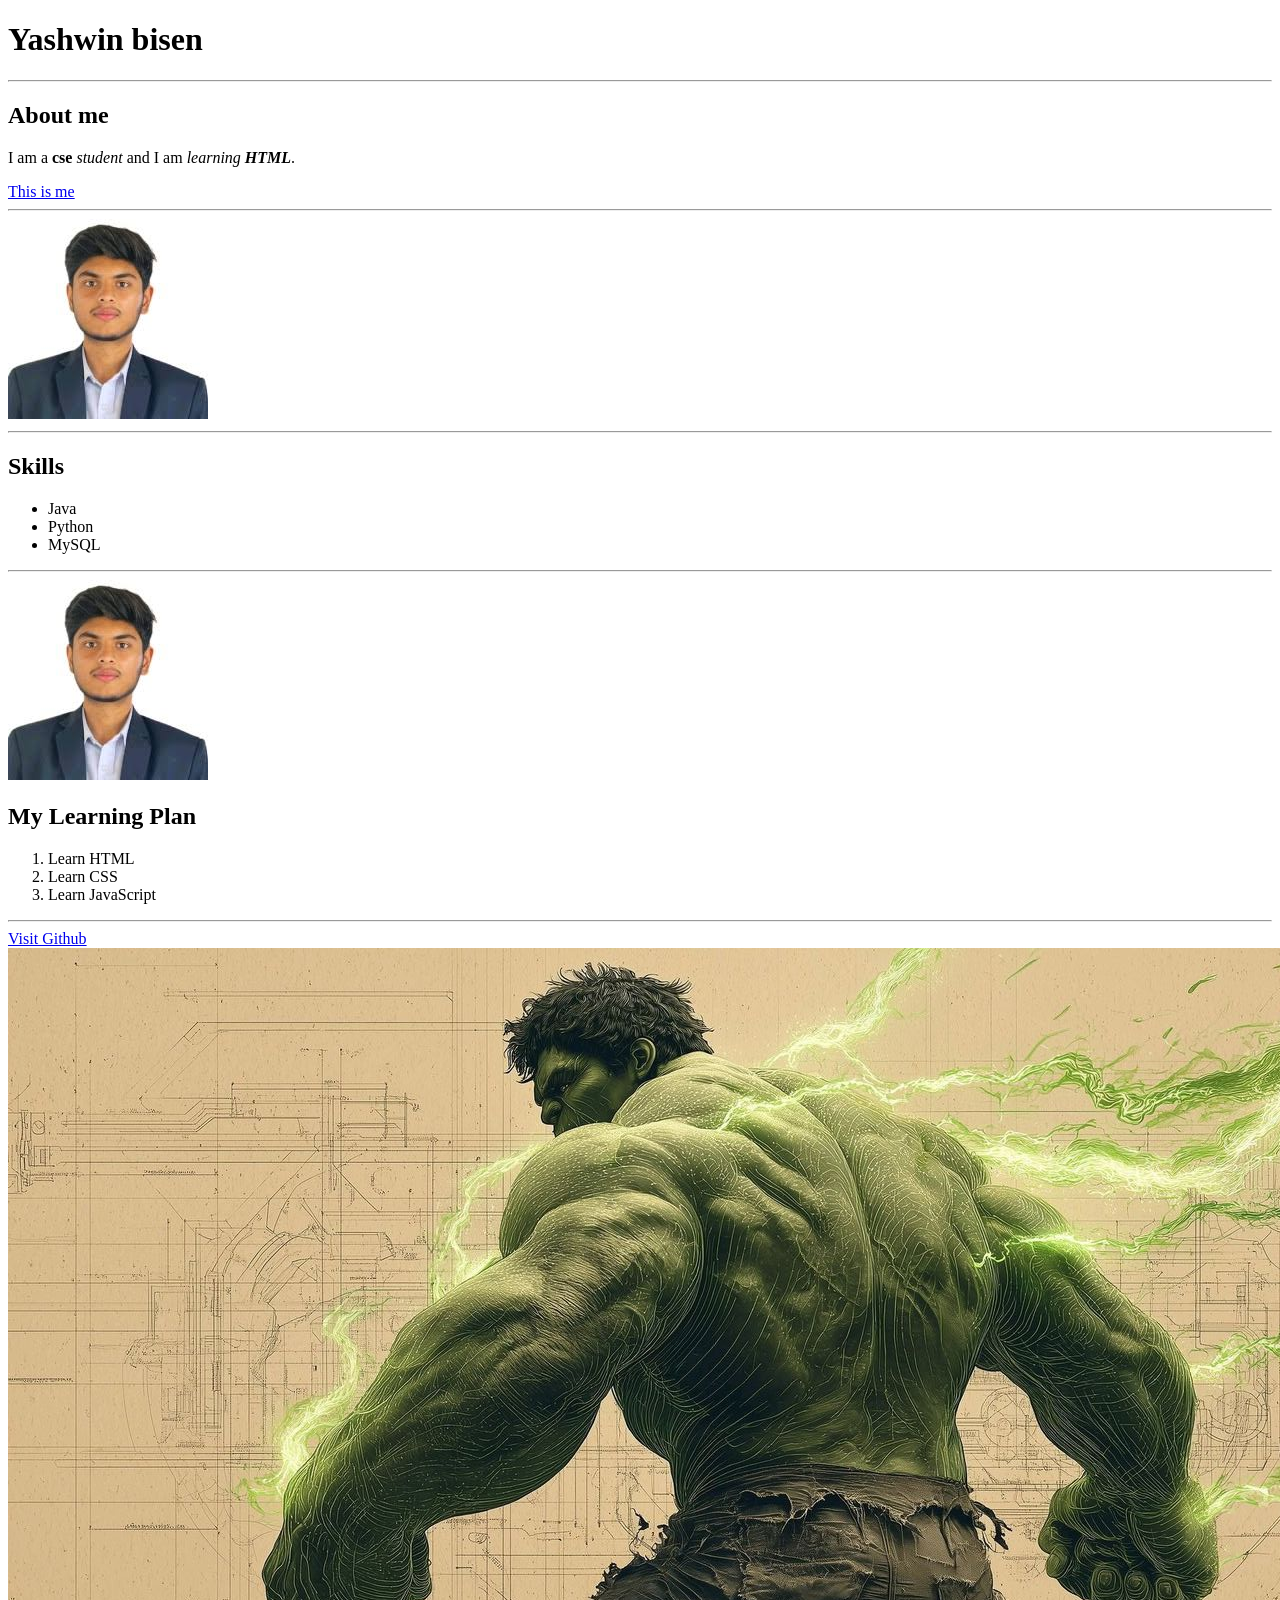
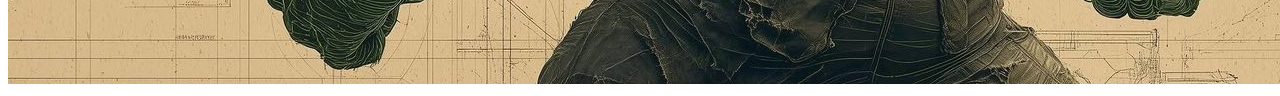
<file: index.html>
<!DOCTYPE html>
<html>
    <head>
        <title>My website</title>
    </head>

    <body>
        <!--this is practice-->
        <h1>Yashwin bisen</h1>
        <hr>
        <h2>About me</h2>
        <p>I am a <strong>cse</strong>  <em>student</em> and I am <em>learning <b>HTML</b></em>.</p>
        <a href = "images/yashwin.jpeg" 
           target="_blank">This is me</a>
        <hr>
        <img src="images/yashwin.jpeg" 
             alt="A profile photo"
             width="200">
        <hr>
        <h2>Skills</h2>
        <ul>
            <li>Java</li>
            <li>Python</li>
            <li>MySQL</li>
        </ul>
        <!-- <p>Java<br>Python<br>MySQL</p> -->
        <hr>
        <a href = "images/_.jpeg" target="_blank"> <img src= "images/yashwin.jpeg" > </a>
        
        <!-- <h2>My Skills</h2>

        <ul>
            <li>Java</li>
            <li>Python</li>
            <li>MySQL</li>
            <li>HTML</li>
        </ul>-->


        <h2>My Learning Plan</h2>

        <ol>
            <li>Learn HTML</li>
            <li>Learn CSS</li>
            <li>Learn JavaScript</li>
        </ol> 
        <hr>
        <a href="https://www.github.com" target="_blank">Visit Github</a>
        <img src="images/1058838562403214559.jpeg" alt="This is an image.">
        

    </body>
</html>
</file>
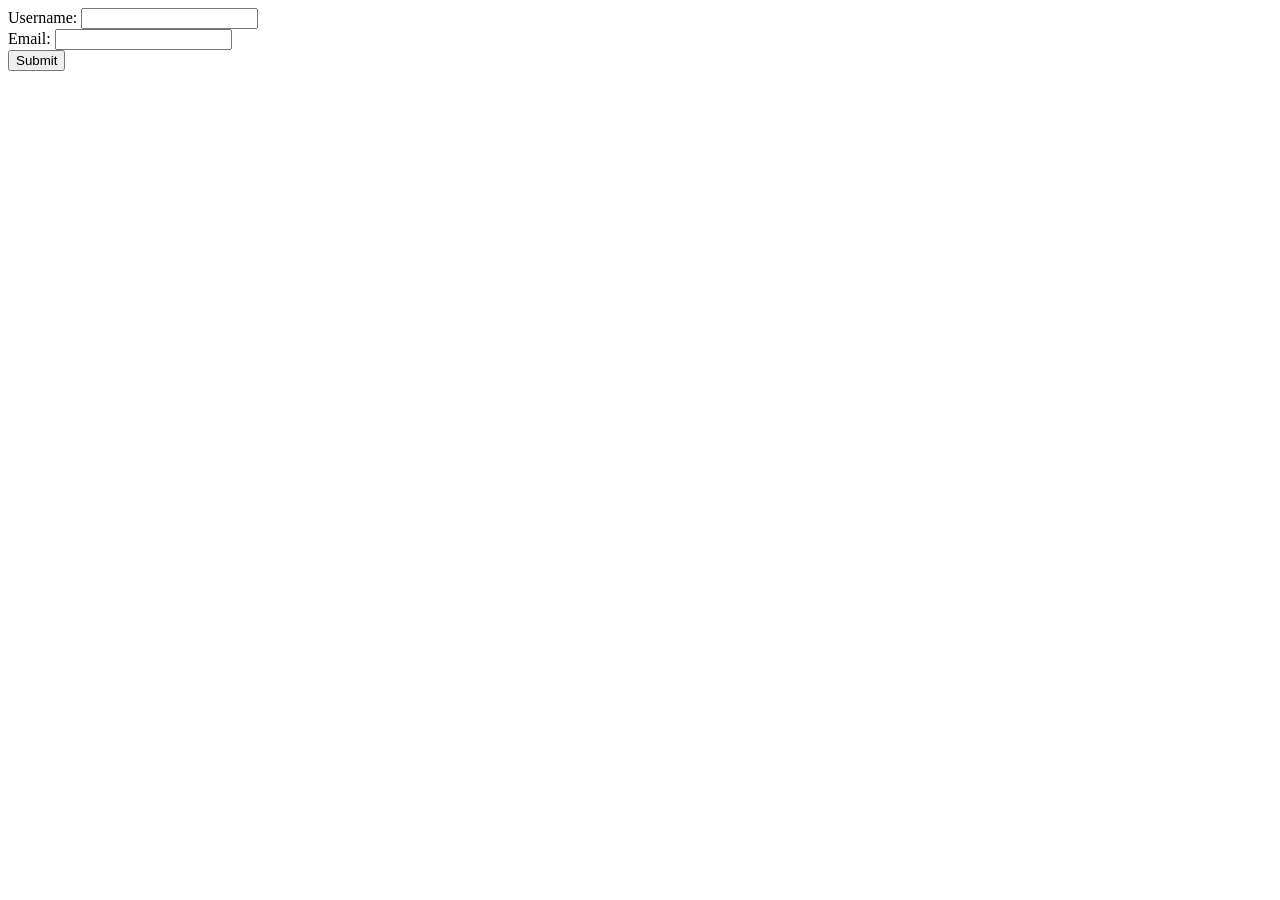
<file: forms.html>
<!DOCTYPE html>
<html>
    <head>
        <title>Forms</title>
    </head>

    <body>
        <form>
            <label for="username">Username:</label>
            <input type="text" name="username" id="username">

            <br></b>
            
            <label for="email">Email:</label>
            <input type="email" name="email" id="email">

            <br></b>

            <button type="submit">Submit</button>

        </form>
    </body>
</html>
</file>
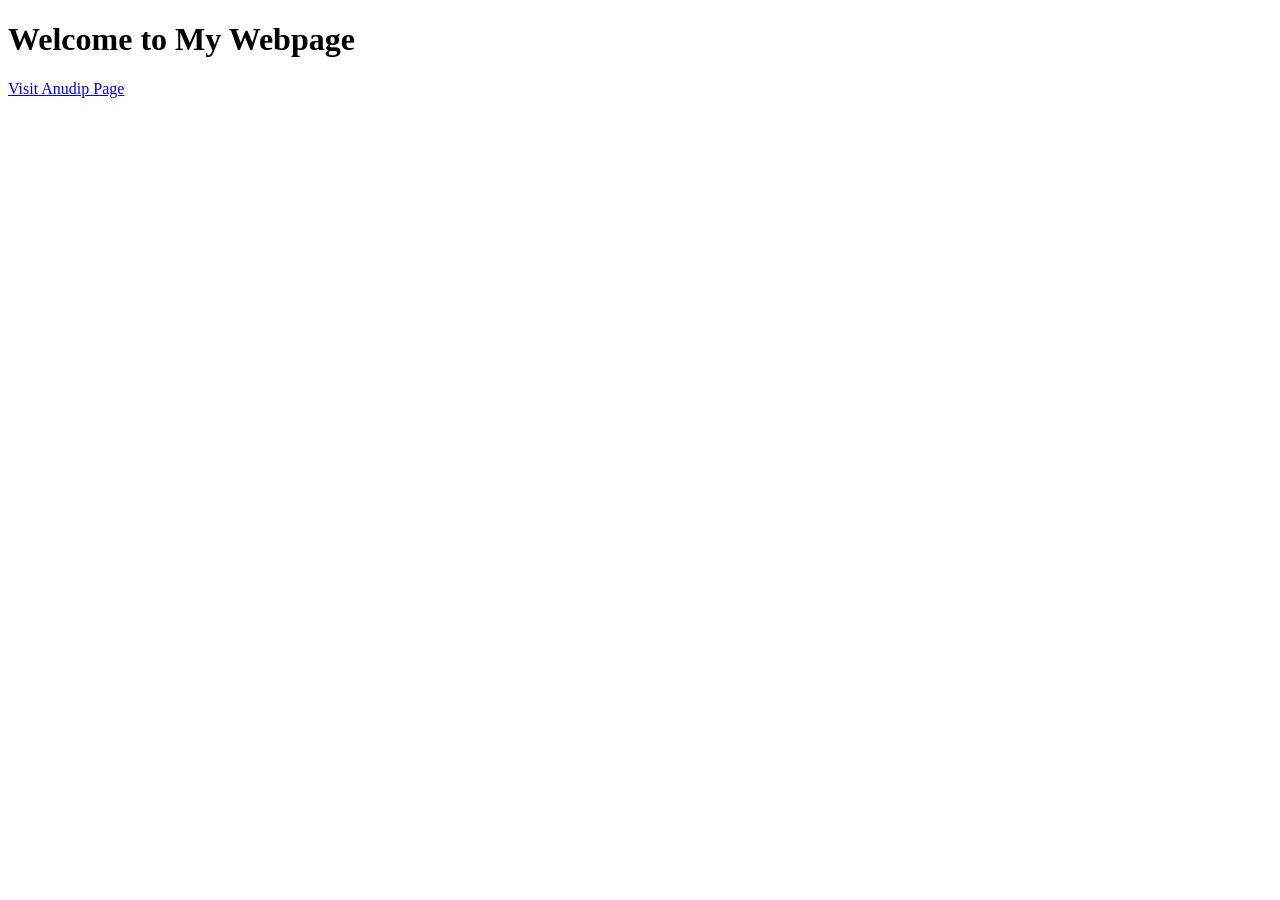
<file: Introduction.html>
<!DOCTYPE html>
<html lang="en">

<head>
    <meta charset="UTF-8">
    <title>My First Webpage</title>
</head>

<body>
    <h1>Welcome to My Webpage</h1>

    <a href="https://www.anudip.org">Visit Anudip Page</a>
</body>

</html>
</file>
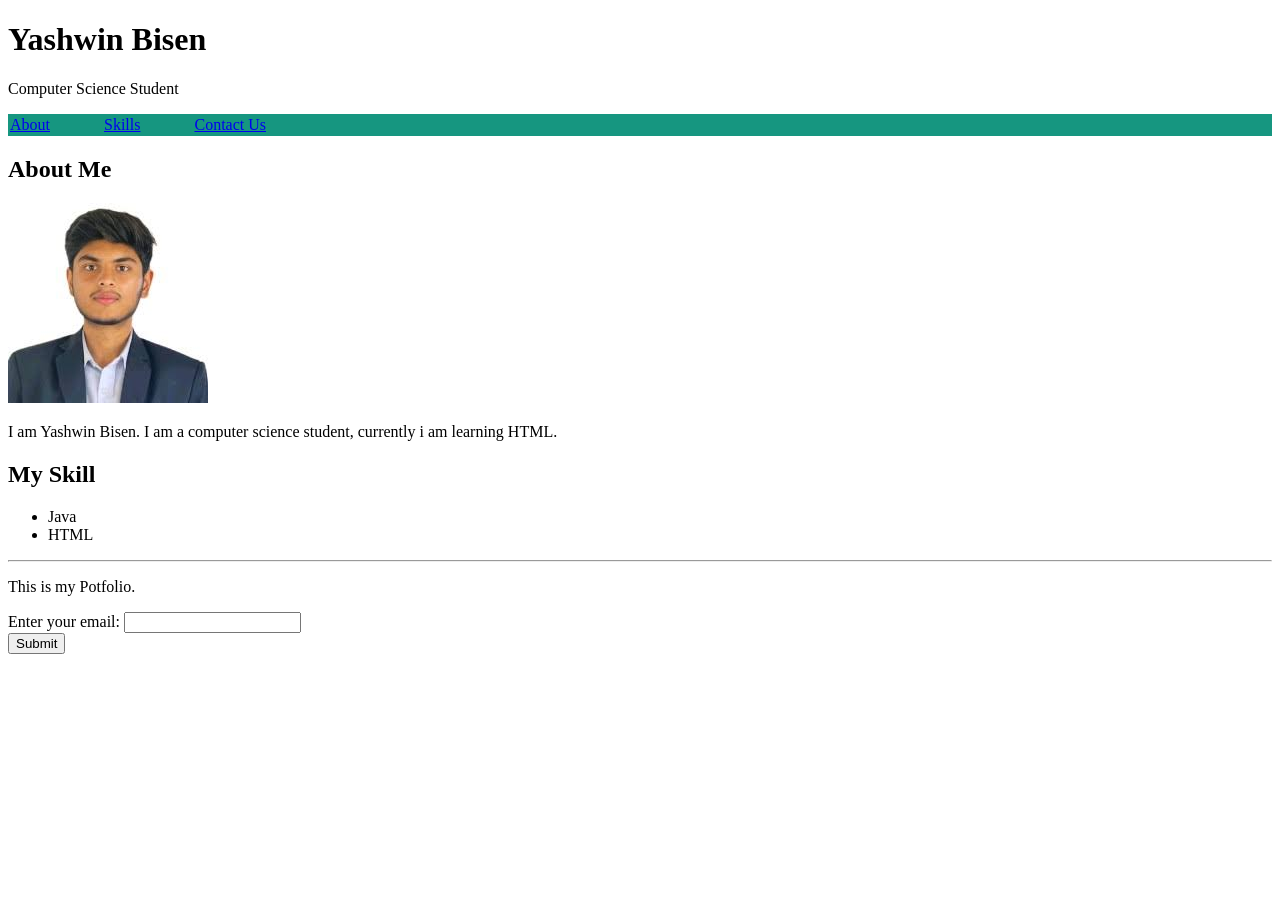
<file: portfolio-meta.html>
<!DOCTYPE html>
<html lang="en">
<head>
    <meta charset="UTF-8">
    <meta name="viewport" content="width=device-width, initial-scale=1.0">
    <meta name="description" content="A computer science student.">

    <title>Portfolio</title>
</head>
<body>
    <header>
        <h1>Yashwin Bisen</h1>
        <p>Computer Science Student</p>
    </header>
    
    <nav style="background-color: rgb(22, 150, 128); padding: 2px;">
        <a href="#about">About</a>
        <a href="#skill" style="padding: 50px;">Skills</a>
        <a href="#contact">Contact Us</a>
    </nav>
    
    <main>
    
        <section id="about">
            <h2>About Me</h2>
            <img src="images/yashwin.jpeg" alt="My profile photo.">
            <p>I am Yashwin Bisen. I am a computer science student, currently i am learning HTML.</p>
        </section>
    
        <section id="skill">
            <h2>My Skill</h2>
            <ul>
                <li>Java</li>
                <li>HTML</li>
            </ul>
        </Section>
    
    </Main>
    <hr>
    <footer>
        <p>This is my Potfolio.</p>
        <section id="contact">
            <form>
                <label for="email">Enter your email:</label>
                <input type="email" name="email" id="email">
                <br>
            </form>
        </section>
        <button type="submit">Submit</button>
    </footer>
</body>
</html>
</file>
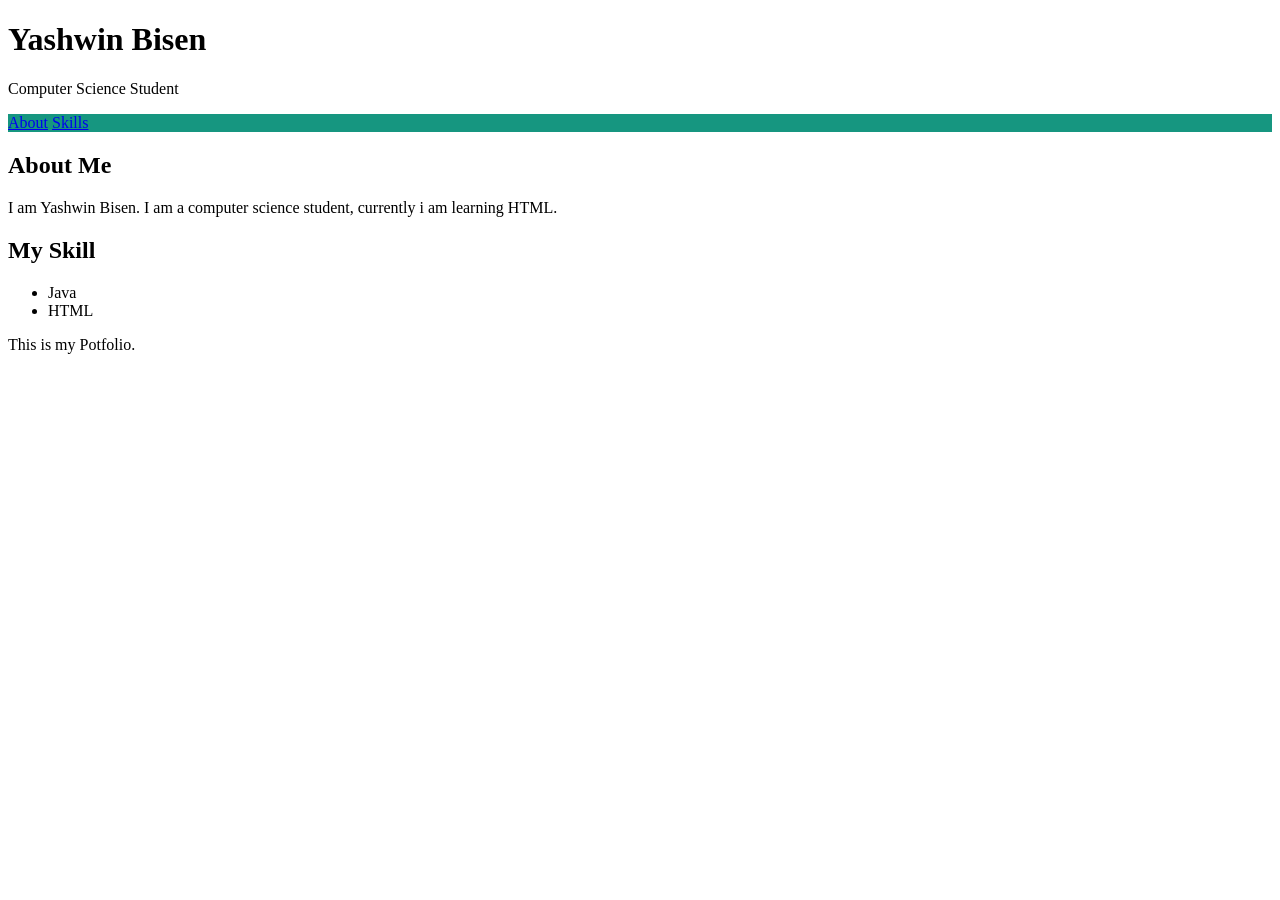
<file: semantic.html>
<!DOCTYPE html>
<html>
    <head>
        <title>
            semantic
        </title>
        <style>
            #id{
                background-color: beige;
            }
        </style>
    </head>
    <body>
        <header>
            <h1>Yashwin  Bisen</h1>
            <p>Computer Science Student</p>
        </header>

        <nav style="background-color: rgb(22, 150, 128);">
            <a href="#about">About</a>
            <a href="#skill">Skills</a>
        </nav>

        <main>

            <section id="about" style="">
                <h2>About Me</h2>
                <p>I am Yashwin Bisen. I am a computer science student, currently i am learning HTML.</p>
            </section>

            <section id="skill">
                <h2>My Skill</h2>
                <ul>
                    <li>Java</li>
                    <li>HTML</li>
                </ul>
            </Section>

        </Main>

        <footer>
            <p>This is my Potfolio.</p>
        </footer>
    </body>
</html>
</file>
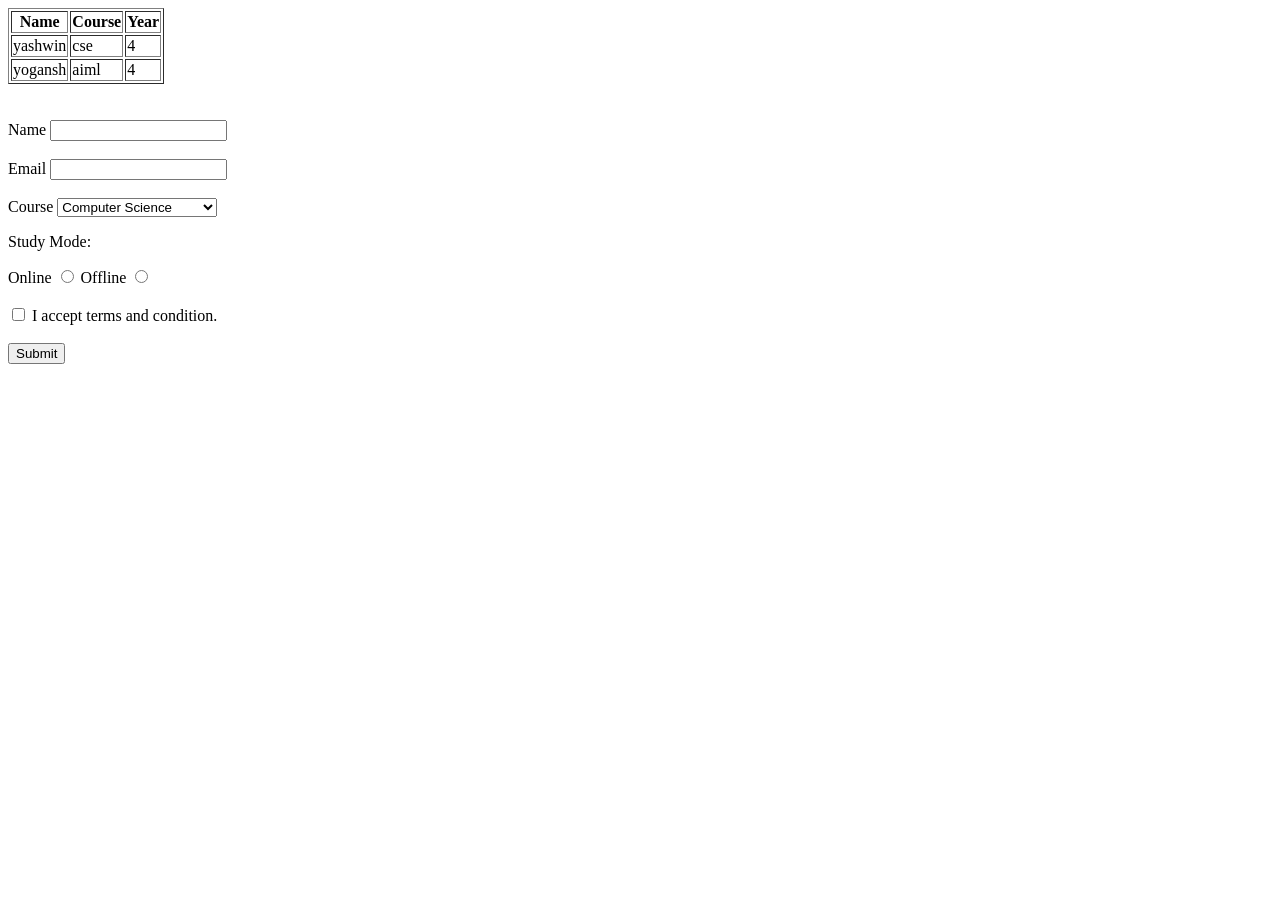
<file: student-registration.html>
<!DOCTYPE html>
<html>
    <head>
        <title>Student Registration</title>
    </head>

    <body>
        <table border="1">
            <tr>
                <th>Name</th>
                <th>Course</th>
                <th>Year</th>
            </tr>
            <tr>
                <td>yashwin</td>
                <td>cse</td>
                <td>4</td>
            </tr>
            <tr>
                <td>yogansh</td>
                <td>aiml</td>
                <td>4</td>
            </tr>
        </table>

        <br></br>
        
        <form>
            <label for="name">Name</label>
            <input type="text" name="name" id="name" required>

            <br></br>

            <label for="email">Email</label>
            <input type="email" name="email" id="email">

            <br></br>

            <label for="course">Course</label>
            <select name="course" id="course">
                <option value="cse">Computer Science</option>
                <option value="it">Information Technology</option>
                <option value="ece">Electronics</option>
            </select>

            <p>Study Mode:</p>

            <label for="online">Online</label>
            <input type="radio" id="online" name="mode" value="online">
            
            <label for="offline">Offline</label>
            <input type="radio" id="offline" name="mode" value="offline">
            
            <br></br>

            <input type="checkbox" name="term" id="term">
            <label for="term">I accept terms and condition.</label>

            <br></br>

            <button type="submit">Submit</button>
            
        </form>


    </body>
</html>
</file>
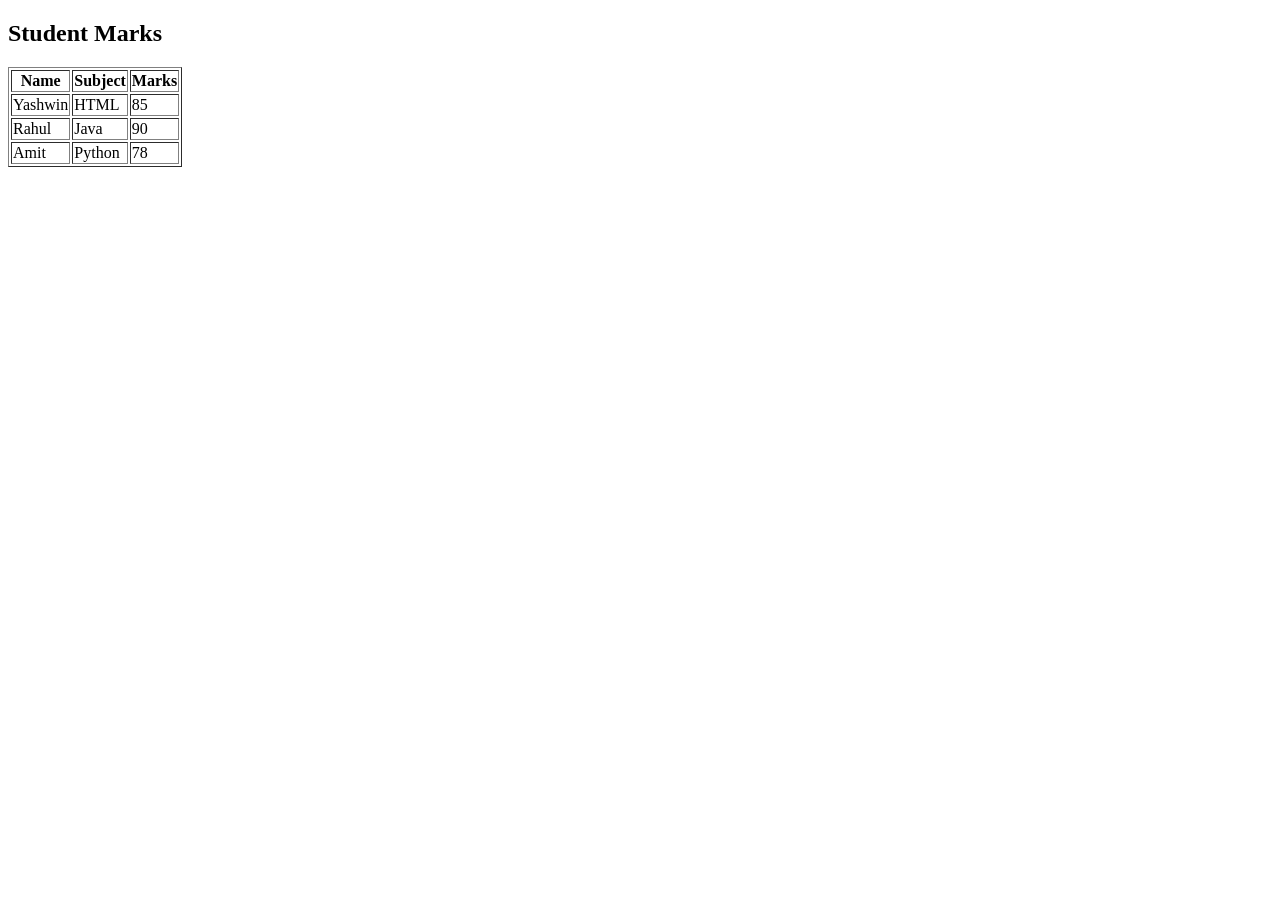
<file: table.html>
<!DOCTYPE html>
<html>
    <head>
        <title>Learning table</title>
    </head>

    <body>
        <h2>Student Marks</h2>
        <table border="1">
            <tr>
                <th>Name</th>
                <th>Subject</th>
                <th>Marks</th>
            </tr>

            <tr>
                <td>Yashwin</td>
                <td>HTML</td>
                <td>85</td>
            </tr>

            <tr>
                <td>Rahul</td>
                <td>Java</td>
                <td>90</td>
            </tr>

            <tr>
                <td>Amit</td>
                <td>Python</td>
                <td>78</td>
            </tr>

        </table>
    </body>
</html>
</file>
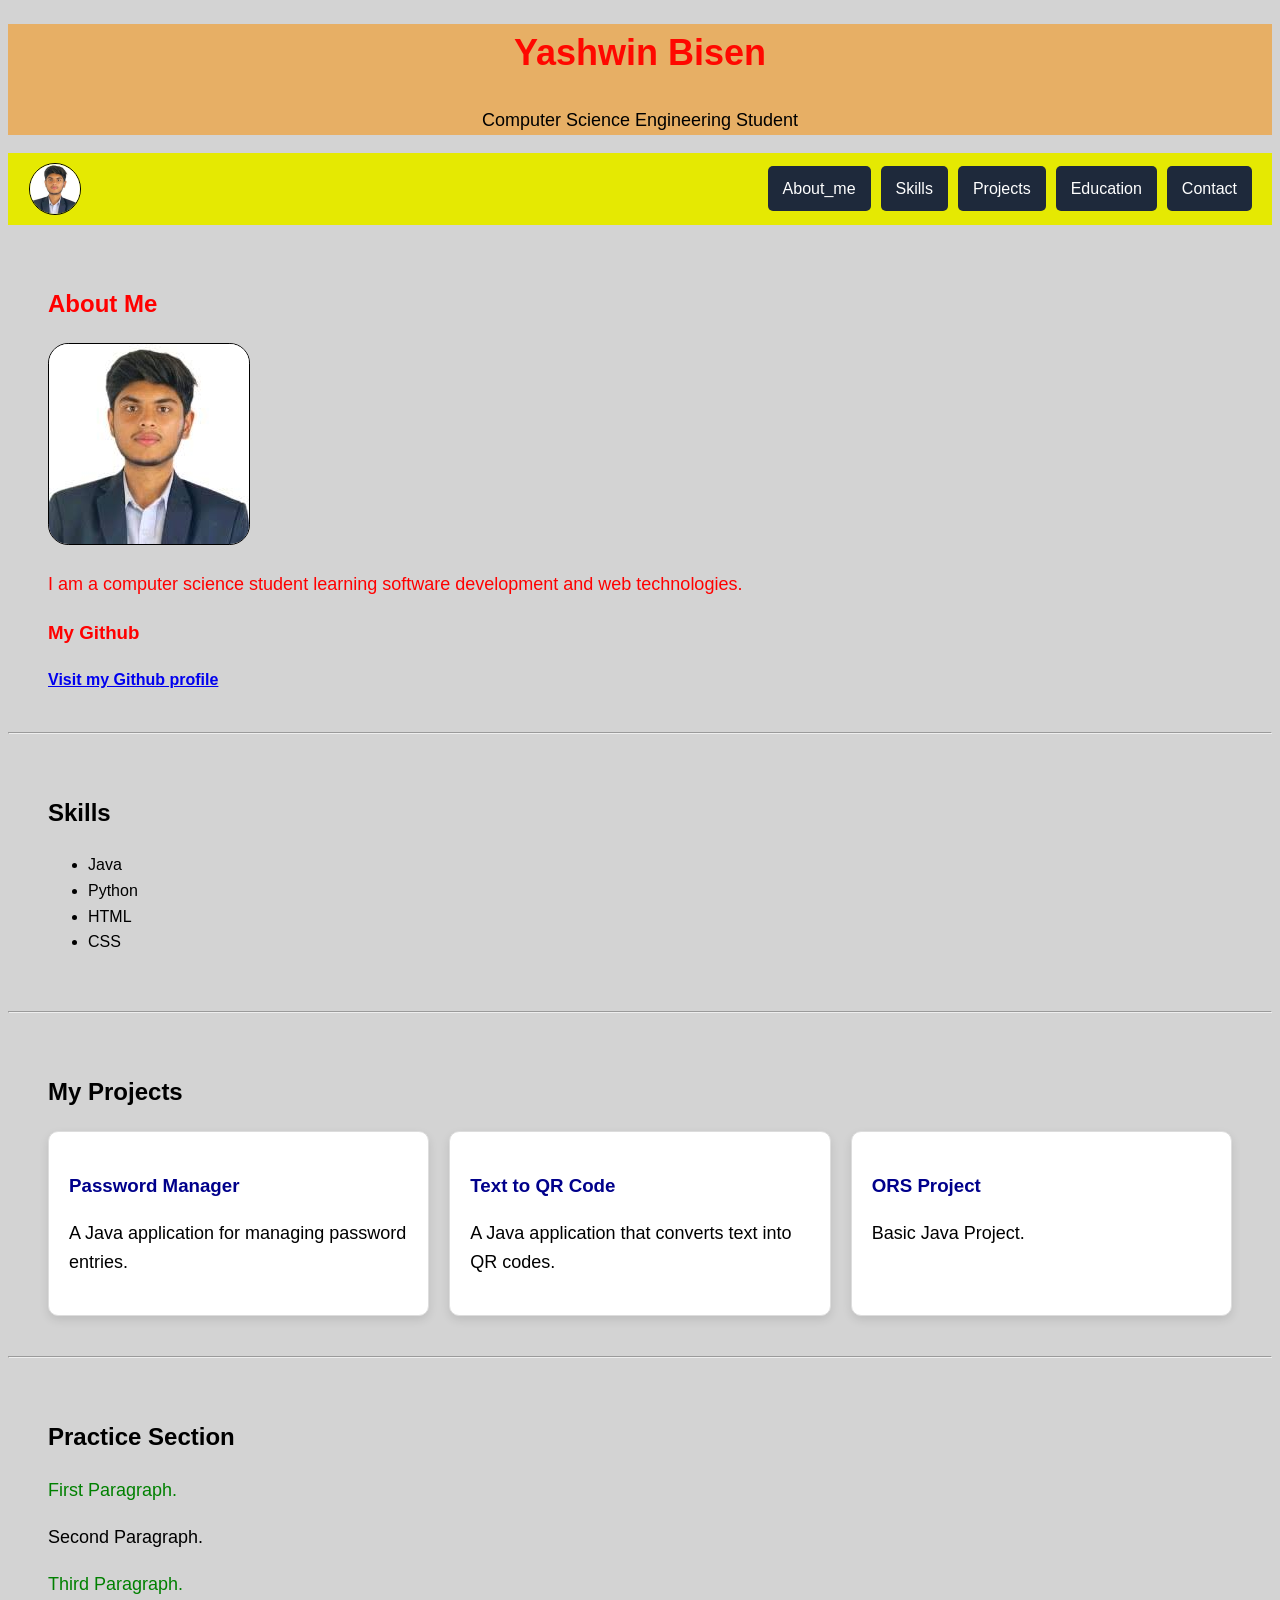
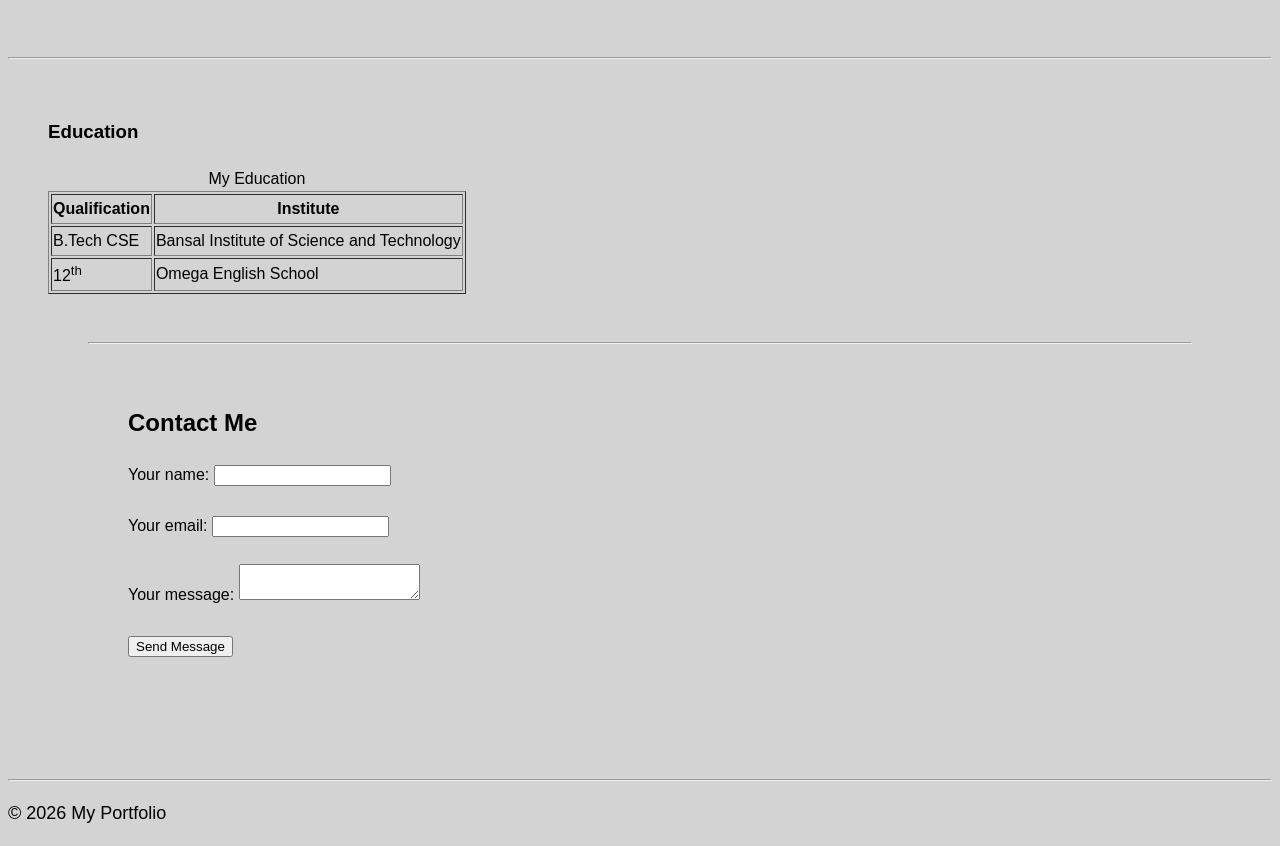
<file: portfolio/portfolio.html>
<!DOCTYPE html>
<html lang="en">

<head>
    <meta charset="UTF-8">
    <meta name="viewport" content="width=device-width, initial-scale=1.0">
    <meta name="description" content="My personal portfolio website.">
    <title>My Portfolio</title>

    <link rel="stylesheet" href="style.css">
</head>

<body>

    <header>
        <h1>Yashwin Bisen</h1>
        <p id="header-p">Computer Science Engineering Student</p>
    </header>

    <nav class="navbar">
        <div class="logo"><img src="yashwin.jpeg" class="logo-profile" alt=""></div>
        <ul class="nav-links">
            <li><a href="#about">About_me</a></li>
            <li><a href="#skill">Skills</a></li>
            <li><a href="#project">Projects</a></li>
            <li><a href="#education">Education</a></li>
            <li><a href="#contact">Contact</a></li>
        </ul>
    </nav>

    <main>
        <section id="about">
            <h2>About Me</h2>
            <img src="yashwin.jpeg" class="profile" alt="My profile photo.">
            <p>I am a computer science student learning software development and web technologies.</p>
            <h3>My Github</h3>
            <a href="https://github.com/YASHWINBISEN" target="_blank"><b>Visit my Github profile</b></a>
        </section>

        <hr>

        <section id="skill">
            <h2>Skills</h2>
            <ul>
                <li>Java</li>
                <li>Python</li>
                <li>HTML</li>
                <li>CSS</li>
            </ul>
        </section>

        <hr>

        <section id="project">
            <div class="project">
                <h2>My Projects</h2>

                <div class="project-card-grid">
                    <article class="project-card">
                        <h3 class="project_title">Password Manager</h3>
                        <p>A Java application for managing password entries.</p>
                    </article>

                    <article class="project-card">
                        <h3 class="project_title">Text to QR Code</h3>
                        <p>A Java application that converts text into QR codes.</p>
                    </article>

                    <article class="project-card">
                        <h3 class="project_title">ORS Project</h3>
                        <p>Basic Java Project.</p>
                    </article>
                </div>
            </div>

        </section>

        <hr>

        <section>
            <h2>Practice Section</h2>
            <p class="highlight">First Paragraph.</p>
            <p>Second Paragraph.</p>
            <p class="highlight">Third Paragraph.</p>
        </section>

        <hr>

        <section id="education">
            <h3>Education</h3>

            <table border="1">
                <caption>My Education</caption>
                <tr>
                    <th>Qualification</th>
                    <th>Institute</th>
                </tr>
                <tr>
                    <td>B.Tech CSE</td>
                    <td>Bansal Institute of Science and Technology</td>
                </tr>
                <tr>
                    <td>12<sup>th</sup></td>
                    <td>Omega English School</td>
                </tr>
            </table>
            <section>

                <hr>

                <section id="contact">
                    <h2>Contact Me</h2>

                    <form>
                        <label for="visitor-name">Your name:</label>
                        <input type="text" id="visitor-name" name="visitor-name" required>

                        <br><br>

                        <label for="visitor-email">Your email:</label>
                        <input type="email" id="visitor-email" name="visitor-email" required>

                        <br><br>

                        <label for="message">Your message:</label>
                        <textarea id="message" name="message" required></textarea>

                        <br><br>

                        <button type="submit">Send Message</button>
                    </form>
                </section>

    </main>

    <footer>
        <hr>
        <p>© 2026 My Portfolio</p>
    </footer>

</body>

</html>
</file>
<file: portfolio/style.css>
body {
    background-color: lightgray;
    font-family: Arial, sans-serif;
    font-size: 16px;
    line-height: 1.6;
}

header {
    background-color: #e7af65;
}

h1 {
    color: rgb(255, 8, 0);
    font-size: 36px;
    font-weight: bold;
    text-align: center;
}

#header-p {
    text-align: center;

}

p {
    font-size: 18px;
    text-align: left;
}

.highlight {
    color: green;
    transition: transform 0.3s ease, box-shadow 0.3s ease;
    
}

.highlight:hover{
    transform: scale(1.05);
    box-shadow: 0 4px 10px rgba(0, 0, 0, 0.1);
}

#about {
    color: red;
}

.project_title {
    color: darkblue;
}

nav {
    background-color: rgb(229, 233, 2);
}

.navbar {
    display: flex;
    justify-content: space-between;
    align-items: center;
    flex-wrap: wrap;
    padding: 10px 20px;
    gap: 10px;
}

.logo-profile {
    width: 50px;
    height: 50px;
    object-fit: cover;
    border-radius: 50%;
}

.nav-links {
    display: flex;
    flex-wrap: wrap;
    justify-content: center;
    align-items: center;
    list-style: none;
    gap: 10px;
    padding: 0;
    margin: 0;
}

.nav-links a {
    display: inline-block;
    padding: 10px 15px;
    background-color: #1e293b;
    color: white;
    text-decoration: none;
    border-radius: 5px;
}

.nav-links a {
    background-color: #1e293b;
    color: white;
    text-decoration: none;
    padding: 10px 15px;
    border-radius: 5px;
    transition: transform 0.3s ease, background-color 0.3s ease;
}

.nav-links a:hover {
    transform: scale(1.05);
    background-color: #2563eb;
}

@media (max-width: 600px) {
    .navbar {
        justify-content: center;
    }

    .nav-links {
        gap: 5px;
    }

    .nav-links a {
        padding: 8px 10px;
    }
}

section {
    padding: 20px;
    margin: 20px;
    display: block;
}

article {
    border: 1px solid black;
    border-radius: 10px;
    padding: 20px;
}

.profile {
    width: 200px;
    height: 200px;
    border: 1px solid #000;
    border-radius: 10%;
    object-fit: cover;
}

.logo-profile {
    display: flex;
    width: 50px;
    height: 50px;
    border: 1px solid #000;
    border-radius: 50%;
    margin-left: 1px;
}


.project-card {

    padding: 20px;
    border: 1px solid #dddddd;
    border-radius: 10px;
    background-color: white;
    transition: transform 0.3s ease, box-shadow 0.3s ease;
    box-shadow: 0 4px 10px rgba(0, 0, 0, 0.1);
}

.project-card-grid {
    display: grid;
    grid-template-columns: repeat(3, 1fr);
    gap: 20px;
}

.project-card:hover {
    transform: translateY(-25px);
    
}

/* Tablet-sized screens */
@media (max-width: 900px) {
    .project-card-grid {
        grid-template-columns: repeat(2, 1fr);
    }
}

/* Mobile-sized screens */
@media (max-width: 600px) {
    .project-card-grid {
        grid-template-columns: 1fr;
    }
}
</file>
